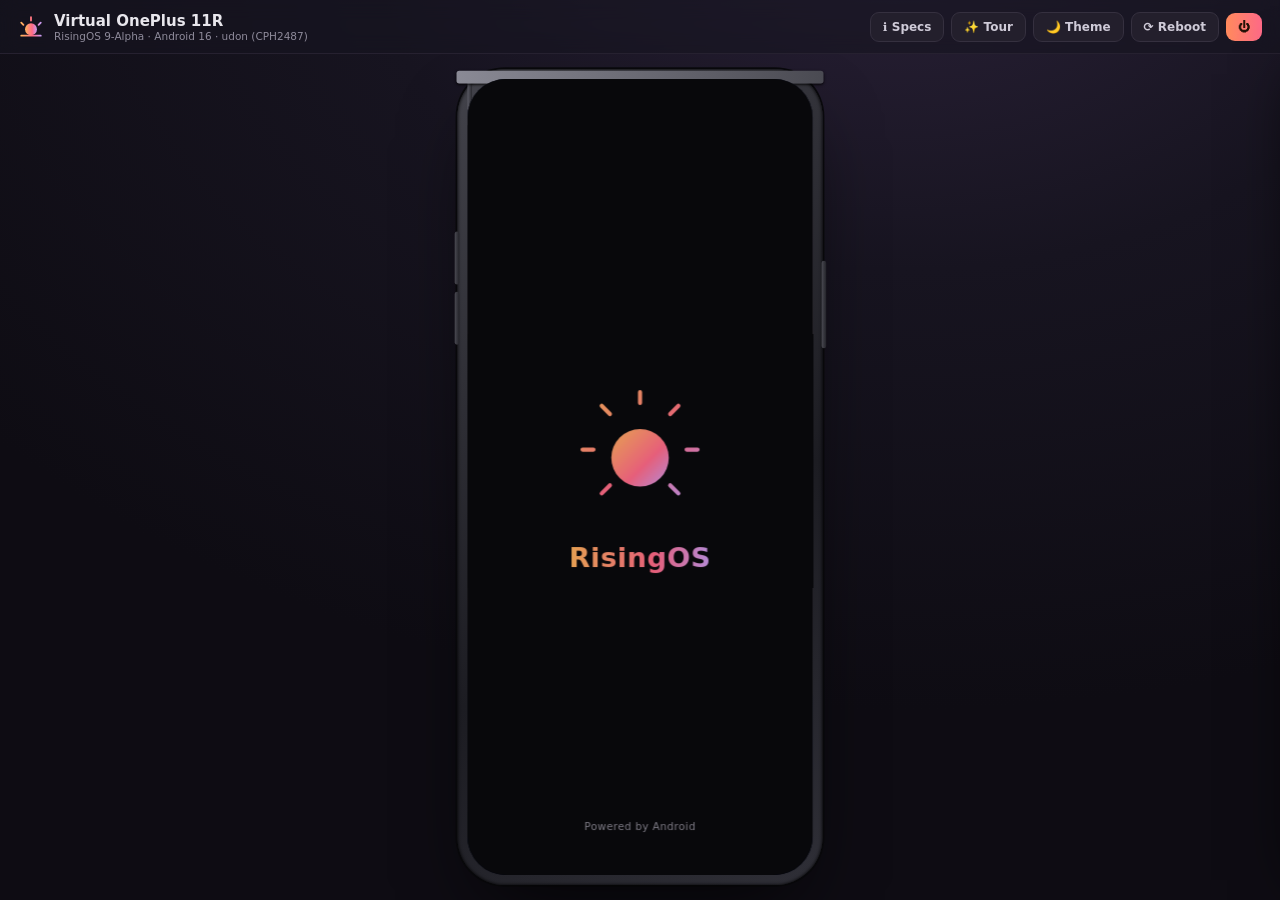
<file: docs/index.html>
<!DOCTYPE html>
<html lang="en">
<head>
<meta charset="UTF-8">
<meta name="viewport" content="width=device-width, initial-scale=1.0">
<title>Virtual OnePlus 11R · RisingOS 9 Alpha</title>
<link rel="icon" href='data:image/svg+xml,<svg xmlns="http://www.w3.org/2000/svg" viewBox="0 0 24 24"><circle cx="12" cy="14" r="6" fill="%23ff8a5c"/><path d="M2 20h20" stroke="%23ff6a88" stroke-width="2.5" stroke-linecap="round"/></svg>'>
<link rel="stylesheet" href="style.css">
</head>
<body>
<div class="desk">
  <!-- ======== top toolbar (AI-Studio style) ======== -->
  <div class="topbar">
    <div class="tb-brand">
      <svg class="sun" viewBox="0 0 48 48"><defs><linearGradient id="sg2" x1="0" y1="0" x2="1" y2="0"><stop offset="0" stop-color="#ffb35c"/><stop offset=".6" stop-color="#ff6a88"/><stop offset="1" stop-color="#c99bf1"/></linearGradient></defs><circle cx="24" cy="28" r="11" fill="url(#sg2)"/><path d="M6 40h36M24 12v-6M10 20l-4-4M38 20l4-4" stroke="url(#sg2)" stroke-width="3.4" stroke-linecap="round"/></svg>
      <div>Virtual OnePlus 11R<span class="tb-sub">RisingOS 9-Alpha · Android 16 · udon (CPH2487)</span></div>
    </div>
    <div class="tb-actions">
      <button id="tbInfo" title="Specs &amp; help">ℹ️ Specs</button>
      <button id="tbTour" title="Feature tour">✨ Tour</button>
      <button id="tbTheme" title="Toggle theme">🌙 Theme</button>
      <button id="tbReboot" title="Reboot device">⟳ Reboot</button>
      <button id="tbPower" title="Power menu" class="hot">⏻</button>
    </div>
  </div>

  <div class="workwrap">
  <!-- ======== side panel (collapsed drawer) ======== -->
  <div class="panel" id="specPanel">
    <button class="panelclose" id="panelClose">✕</button>
    <div class="brand">
      <svg class="sun" viewBox="0 0 48 48"><defs><linearGradient id="sg" x1="0" y1="0" x2="1" y2="0"><stop offset="0" stop-color="#ffb35c"/><stop offset=".6" stop-color="#ff6a88"/><stop offset="1" stop-color="#c99bf1"/></linearGradient></defs><circle cx="24" cy="28" r="11" fill="url(#sg)"/><path d="M6 40h36M24 12v-6M10 20l-4-4M38 20l4-4" stroke="url(#sg)" stroke-width="3.4" stroke-linecap="round"/></svg>
      <h1>Virtual 11R<small>RisingOS 9 · interactive simulator</small></h1>
    </div>

    <div class="chips">
      <span class="chip hot">RisingOS 9-Alpha</span>
      <span class="chip">Android 16</span>
      <span class="chip">GAPPS</span>
      <span class="chip">COMMUNITY</span>
      <span class="chip">udon · CPH2487</span>
    </div>

    <div class="blurb">
      An interactive re-creation of your build <b>RisingOS-9-Alpha-260826-2207-GAPPS-COMMUNITY-udon</b>
      running on the <b>OnePlus 11R 5G</b>. Everything on the phone is clickable —
      boot, unlock, quick settings, RisingOS customisations, hardware buttons and more.
    </div>

    <div class="specs">
      <div><span>Model</span><span>OnePlus 11R 5G · CPH2487</span></div>
      <div><span>SoC</span><span>Snapdragon 8+ Gen 1 (SM8475)</span></div>
      <div><span>Display</span><span>6.74" 1240×2772 AMOLED · 120Hz</span></div>
      <div><span>Android</span><span>16 (Baklava)</span></div>
      <div><span>Firmware base</span><span>OxygenOS 16.0.5.1002(EX01)</span></div>
      <div><span>Features</span><span>FOD · Alert slider · Dolby Atmos · OPlus Cam</span></div>
      <div><span>Maintainer</span><span>Gokulgethu</span></div>
    </div>

    <div class="hints">
      <b>Try this:</b><br>
      🔒 &nbsp;Hold the <b>fingerprint</b> (or swipe up) to unlock<br>
      🌞 &nbsp;Pull down from the <b>top of the screen</b> for Quick Settings<br>
      🎚️ &nbsp;Click the <b>alert slider</b> (top-left edge) to cycle ring modes<br>
      ⏻ &nbsp;<b>Long-press the power key</b> for the power menu<br>
      ⬆️ &nbsp;Drag up from the <b>bottom bar</b> for the app drawer / to go home<br>
      🎨 &nbsp;Open <b>Customisations</b> — every option actually works<br>
      🥞 &nbsp;In <i>Settings → About phone</i>, tap <b>Android version</b> ×7
    </div>

    <div class="btnrow">
      <button class="tourbtn" id="tourBtn">✨ Take the feature tour</button>
    </div>

    <div class="disc">
      <b>Note:</b> this is a faithful <b>UI simulation</b> of the ROM, rebuilt from your device tree
      (<code style="background:#242030;border-radius:5px;padding:0 5px">rising_udon.mk</code>) and build metadata —
      not the OS image itself running. Device-specific ARM builds require real 11R hardware.
    </div>
  </div>

  <!-- ======== stage ======== -->
  <div class="stage">
    <div class="scaler" id="scaler">
      <div class="phone" id="phone">
        <div class="antenna"></div>

        <!-- hardware keys -->
        <div class="slider m-ring" id="slider" title="Alert slider"><div class="knob"></div></div>
        <button class="hwbtn vol vup" id="volUp" title="Volume up"></button>
        <button class="hwbtn vol vdn" id="volDn" title="Volume down"></button>
        <button class="hwbtn pwbtn" id="powerBtn" title="Power"></button>

        <div class="screen" id="screen" data-theme="dark">
          <div class="wallpaper"></div>

          <!-- home -->
          <div class="layer home" id="home">
            <div class="glance">
              <div>
                <div class="gd" id="glanceDate">Thu, Aug 27</div>
                <div class="gw">☀️ 33° Kallakurichi</div>
              </div>
            </div>
            <div class="grid" id="homeGrid"></div>
            <div class="hgrow"></div>
            <div class="searchpill" id="searchPill">
              <span class="g">G</span> Search your phone and more
              <span class="mic" id="pillIcons"></span>
            </div>
            <div class="dock" id="dock"></div>
          </div>

          <!-- drawer -->
          <div class="drawer" id="drawer">
            <div class="dsear">🔍 &nbsp;Search apps</div>
            <div class="dgrid" id="drawerGrid"></div>
          </div>

          <!-- app window -->
          <div class="layer appwin" id="appwin">
            <div class="apphead">
              <button class="back" id="appBack">←</button>
              <span id="appTitle">App</span>
            </div>
            <div class="appbody" id="appbody"></div>
          </div>

          <!-- options sheet -->
          <div class="sheetscrim" id="sheetscrim"></div>
          <div class="sheet" id="sheet"><h4 id="sheetTitle"></h4><div id="sheetOpts"></div></div>

          <!-- lock -->
          <div class="layer lock" id="lock">
            <svg class="lockpad" viewBox="0 0 24 24" fill="none" stroke="#fff" stroke-width="2"><rect x="5" y="10" width="14" height="10" rx="2.5"/><path d="M8 10V7a4 4 0 1 1 8 0v3"/></svg>
            <div class="lc" id="lockClock">
              <div class="lc-t" id="lcTime">2:32</div>
              <div class="lc-d" id="lcDate">Thu, Aug 27</div>
            </div>
            <div class="lockwx">☀️ 33° · Kallakurichi</div>
            <div class="notifs" id="lockNotifs"></div>
            <div class="fod" id="fod"></div>
            <div class="lockchip l" id="lockTorch"></div>
            <div class="lockchip r" id="lockCam"></div>
            <div class="lockhint">Swipe up or hold fingerprint to unlock</div>
          </div>

          <!-- quick settings -->
          <div class="qsscrim" id="qsscrim"></div>
          <div class="qs" id="qs">
            <div class="qshead">
              <div><div class="qt" id="qsTime">2:32</div><div class="qd" id="qsDate">Thu, Aug 27</div></div>
              <div class="qsicrow" id="qsIcons"></div>
            </div>
            <div class="media-card-wrap"><div class="mediac">
              <div class="art"></div>
              <div class="mt"><b>Sunrise Lofi — Rise Up Mix</b><span>Rising Tunes</span></div>
              <button id="mediaPlay"></button>
            </div></div>
            <div class="tiles" id="tiles"></div>
            <div class="brightrow">
              <span id="bsun"></span>
              <input type="range" id="bright" min="15" max="100" value="78">
            </div>
          </div>

          <!-- power menu -->
          <div class="pmscrim" id="pmscrim"></div>
          <div class="pm" id="pm"></div>

          <!-- volume -->
          <div class="volpanel" id="volpanel" style="opacity:0;pointer-events:none">
            <span id="volIco"></span>
            <div class="vtrack"><i id="vfill" style="height:55%"></i></div>
            <b id="vnum" style="font-size:11px">55</b>
          </div>

          <!-- boot / off / easter egg / overlays -->
          <div class="layer boot" id="boot">
            <svg class="sunanim" viewBox="0 0 100 100">
              <defs><linearGradient id="bsg" x1="0" y1="0" x2="1" y2="1"><stop offset="0" stop-color="#ffb35c"/><stop offset=".6" stop-color="#ff6a88"/><stop offset="1" stop-color="#c99bf1"/></linearGradient></defs>
              <g class="rays" stroke="url(#bsg)" stroke-width="3" stroke-linecap="round">
                <path d="M50 8v8M78 18l-6 6M92 50h-8M78 82l-6-6M22 18l6 6M8 50h8M22 82l6-6"/>
              </g>
              <circle class="sunrise" cx="50" cy="56" r="21" fill="url(#bsg)"/>
              <path d="M14 84h72" stroke="url(#bsg)" stroke-width="5" stroke-linecap="round"/>
            </svg>
            <div class="word">RisingOS</div>
            <div class="legal">Powered by Android</div>
          </div>

          <div class="layer off hidden" id="off">
            <div class="at" id="aodTime">2:32</div>
            <div class="ad" id="aodDate">Thu, Aug 27</div>
            <div class="hint">Press the power key to wake</div>
          </div>

          <div class="layer egg hidden" id="egg">
            <div class="sun"></div>
            <h2>Baklava</h2>
            <p>Android 16 · RisingOS 9-Alpha<br>Built with ❤️ by Gokulgethu for udon</p>
          </div>

          <div class="flash" id="flash"></div>
          <div class="toast" id="toast"></div>

          <!-- status bar + gesture -->
          <div class="statusbar" id="statusbar">
            <span id="sbTime">2:32</span>
            <span class="sb-right" id="sbRight"></span>
          </div>
          <div class="ghit" id="ghit"></div>
          <div class="gesture"><i></i></div>
          <div class="punch"></div>
        </div>
      </div>
    </div>
  </div>
  </div><!-- /workwrap -->
</div>

<!-- feature tour -->
<div class="tourscrim hidden" id="tour">
  <div class="tourcard">
    <h3 id="tTitle"></h3>
    <p id="tText"></p>
    <div class="nav">
      <button class="tclose" id="tClose">Close</button>
      <div class="tdots" id="tDots"></div>
      <button class="tnext" id="tNext">Next →</button>
    </div>
  </div>
</div>

<script src="app.js"></script>
</body>
</html>
</file>
<file: docs/style.css>
/* ============================================================
   Virtual OnePlus 11R — RisingOS 9 Alpha interactive simulator
   ============================================================ */
:root{
  --accent:#ff8a5c;            /* sunrise */
  --accent-ink:#241206;
  --bg-d:#131315;
  --surf-d:#1b1b1f;
  --surf2-d:#26262c;
  --ink-d:#f2f0f4;
  --ink2-d:#b9b6bf;
  --bg-l:#f6f2fa;
  --surf-l:#ffffff;
  --surf2-l:#eee9f5;
  --ink-l:#1b1a1e;
  --ink2-l:#5c5964;
  --ok:#8fd0a4; --warn:#ffb55c; --bad:#ff8a80;
  --dur:.28s;
  --pw:400px; --ph:894px;
}

*{box-sizing:border-box;margin:0;padding:0;-webkit-tap-highlight-color:transparent}
html,body{height:100%}
body{
  font-family:"Segoe UI",system-ui,Roboto,"Helvetica Neue",Arial,sans-serif;
  background:radial-gradient(1200px 800px at 70% -10%,#2a2138 0%,#171420 45%,#0e0c13 100%);
  color:#e8e6ec;overflow:hidden;user-select:none;
}

/* ---------- desk layout (AI-Studio style: slim toolbar + centered device) ---------- */
.desk{display:flex;flex-direction:column;height:100vh;width:100vw}
.workwrap{flex:1;display:flex;min-height:0;position:relative}
.topbar{
  flex:none;height:54px;display:flex;align-items:center;justify-content:space-between;gap:10px;
  padding:0 18px;border-bottom:1px solid #262130;background:#17142099;backdrop-filter:blur(10px);z-index:120;
}
.tb-brand{display:flex;align-items:center;gap:10px;font-weight:700;font-size:15px;min-width:0;white-space:nowrap;overflow:hidden;flex-direction:row}
.tb-brand .sun{width:26px;height:26px;flex:none}
.tb-brand .tb-sub{font-size:10.5px;font-weight:500;color:#8f8b9b;display:block}
.tb-actions{display:flex;align-items:center;gap:7px}
.tb-actions button{
  border:1px solid #35303f;background:#231f2c;color:#cfcbd8;border-radius:9px;
  padding:7px 12px;font-size:12px;font-weight:600;transition:.15s;white-space:nowrap;
}
.tb-actions button:hover{background:#2d2837;border-color:#453e52}
.tb-actions button.hot{background:linear-gradient(90deg,#ff8a5c,#ff6a88);color:#241206;border:none}
.panel{
  position:fixed;top:54px;right:0;bottom:0;width:min(390px,94vw);z-index:150;
  padding:26px 22px 20px;display:flex;flex-direction:column;gap:14px;overflow-y:auto;scrollbar-width:thin;
  background:#14111bf4;backdrop-filter:blur(14px);border-left:1px solid #2c2836;
  transform:translateX(105%);transition:transform .3s cubic-bezier(.5,0,.2,1);box-shadow:-20px 0 60px -20px #000c;
}
.panel.open{transform:none}
.panelclose{position:absolute;top:12px;right:14px;width:32px;height:32px;border-radius:50%;border:1px solid #35303f;background:#231f2c;color:#cfcbd8;font-size:14px;display:flex;align-items:center;justify-content:center}
.brand{display:flex;align-items:center;gap:12px}
.brand .sun{width:42px;height:42px}
.brand h1{font-size:26px;font-weight:700;letter-spacing:.2px;background:linear-gradient(90deg,#ffb35c,#ff6a88 55%,#c99bf1);-webkit-background-clip:text;background-clip:text;color:transparent}
.brand small{display:block;color:#9c99a6;font-weight:500;-webkit-text-fill-color:#9c99a6;background:none}
.chips{display:flex;flex-wrap:wrap;gap:8px}
.chip{font-size:12px;font-weight:600;padding:6px 11px;border-radius:999px;background:#231f2c;border:1px solid #35303f;color:#cfcbd8}
.chip.hot{background:linear-gradient(90deg,#ff8a5c22,#ff6a8833);border-color:#ff6a8866;color:#ffc9a8}
.blurb{font-size:13.5px;line-height:1.65;color:#b6b3c0}
.blurb b{color:#ffb98e}
.specs{border:1px solid #2c2836;border-radius:16px;background:#181521cc;padding:6px 4px}
.specs div{display:flex;justify-content:space-between;padding:8px 14px;font-size:12.5px;border-bottom:1px dashed #262130}
.specs div:last-child{border-bottom:0}
.specs span:first-child{color:#8f8b9b}
.specs span:last-child{color:#e6e3ec;font-weight:600}
.hints{font-size:12.5px;color:#9f9bac;line-height:2}
.hints b{color:#d9d5e2;font-weight:600}
.hints code{background:#242030;border:1px solid #332d42;padding:1px 7px;border-radius:6px;font-size:11.5px}
.btnrow{display:flex;gap:10px;margin-top:2px}
button{font-family:inherit;cursor:pointer}
.tourbtn{
  border:none;border-radius:12px;padding:12px 18px;font-size:14px;font-weight:700;color:#241206;
  background:linear-gradient(90deg,#ffb35c,#ff6a88);box-shadow:0 8px 22px -8px #ff6a8899;transition:.2s;
}
.tourbtn:hover{transform:translateY(-2px);box-shadow:0 12px 26px -8px #ff6a88bb}
.disc{font-size:11px;color:#6f6b7c;line-height:1.6}
.disc b{color:#9894a5}

/* ---------- stage / phone hardware ---------- */
.stage{flex:1;display:flex;align-items:center;justify-content:center;position:relative;min-width:0;padding:8px}
.scaler{transform-origin:center center}
.phone{
  position:relative;width:var(--pw);height:var(--ph);
  background:linear-gradient(145deg,#43434b,#1c1c22 60%,#2f2f37);
  border-radius:52px;padding:11px;
  box-shadow:0 40px 90px -30px #000c,0 0 0 2px #0a0a0d,inset 0 0 4px #000;
}
.screen{
  position:absolute;inset:11px;border-radius:42px;overflow:hidden;background:#000;color:var(--ink-d);
  filter:brightness(var(--bright,1));
}
.phone .antenna{position:absolute;left:60px;right:60px;height:2px;background:#ffffff08;border-radius:2px;top:5px}

.hwbtn{position:absolute;border:none;background:linear-gradient(90deg,#4a4a52,#232329);}
.pwbtn{right:-3.5px;top:210px;width:5px;height:96px;border-radius:3px}
.pwbtn:active{transform:scaleX(.7)}
.vol{right:-3.5px;width:5px;border-radius:3px}
/* OnePlus puts volume LEFT, power RIGHT; slider LEFT top */
.vol{left:-3.5px;right:auto}
.vup{top:178px;height:58px}
.vdn{top:244px;height:58px}
.slider{left:-3.5px;top:96px;width:5px;height:52px;border-radius:3px;background:linear-gradient(90deg,#5a5a64,#2a2a30);cursor:pointer}
.slider .knob{position:absolute;left:-1px;right:-1px;height:14px;border-radius:3px;background:linear-gradient(90deg,#8a8a95,#4a4a52);box-shadow:0 1px 3px #000;transition:top .25s cubic-bezier(.3,1.6,.4,1)}
.slider.m-ring .knob{top:2px}.slider.m-vib .knob{top:19px}.slider.m-silent .knob{top:36px}

.punch{position:absolute;top:20px;left:50%;transform:translateX(-50%);width:15px;height:15px;border-radius:50%;
  background:radial-gradient(circle at 35% 35%,#16181c 0%,#000 62%);box-shadow:0 0 0 3px #00000055, inset 0 0 3px #0af3;z-index:60;pointer-events:none}

/* ---------- generic layers ---------- */
.layer{position:absolute;inset:0}
.hidden{display:none!important}
.wallpaper{position:absolute;inset:0;background:url("assets/wallpaper.jpg") center/cover no-repeat;transition:filter .4s}
.screen[data-theme="dark"] .wallpaper{filter:brightness(.72) saturate(1.05)}

.toast{
  position:absolute;left:50%;bottom:60px;transform:translateX(-50%) translateY(20px);z-index:90;
  background:#26262cee;backdrop-filter:blur(8px);color:#f2f0f4;border:1px solid #ffffff22;
  padding:10px 18px;border-radius:14px;font-size:13px;opacity:0;transition:.25s;pointer-events:none;max-width:84%;text-align:center;
}
.toast.show{opacity:1;transform:translateX(-50%) translateY(0)}
.flash{position:absolute;inset:0;background:#fff;z-index:95;opacity:0;pointer-events:none;transition:opacity .12s}
.flash.go{opacity:.95}

/* ---------- status bar ---------- */
.statusbar{
  position:absolute;top:0;left:0;right:0;height:46px;z-index:70;display:flex;align-items:center;justify-content:space-between;
  padding:14px 26px 0;font-size:14px;font-weight:600;cursor:grab;text-shadow:0 1px 2px #0006;
}
.statusbar .ic{display:inline-flex;width:18px;height:18px;vertical-align:-4px}
.sb-right{display:flex;align-items:center;gap:5px}
.batt{width:24px;height:13px;border:1.6px solid currentColor;border-radius:4px;position:relative;opacity:.95}
.batt::after{content:"";position:absolute;right:-4.5px;top:3px;width:2.5px;height:5px;background:currentColor;border-radius:0 2px 2px 0}
.batt i{position:absolute;inset:1.5px;background:currentColor;border-radius:1.5px;transform-origin:left;display:block}
.batt.saver i{background:#ff9d45}
.batt.saver{border-color:#ff9d45}.batt.saver::after{background:#ff9d45}
.batcircle{width:22px;height:22px;border-radius:50%;
  background:conic-gradient(var(--battcol,#fff) var(--lv,87%),#ffffff44 0);
  -webkit-mask:radial-gradient(circle,#0000 5.5px,#000 6px);mask:radial-gradient(circle,#0000 5.5px,#000 6px)}
.sb-alarm{font-size:11px}

/* ---------- gesture ---------- */
.gesture{position:absolute;bottom:0;left:0;right:0;height:30px;z-index:66;display:flex;align-items:flex-end;justify-content:center;padding-bottom:8px}
.gesture i{width:110px;height:4px;border-radius:3px;background:#fffc;box-shadow:0 1px 2px #0005}
.ghit{position:absolute;bottom:0;left:0;right:0;height:17px;z-index:65;cursor:grab}
.msg-l{align-self:flex-start;background:var(--surf2-d);padding:9px 14px;border-radius:16px 16px 16px 4px;max-width:75%;font-size:13.5px}
.screen[data-theme="light"] .msg-l{background:var(--surf2-l)}
.msg-r{align-self:flex-end;background:var(--accent);color:var(--accent-ink);padding:9px 14px;border-radius:16px 16px 4px 16px;max-width:75%;font-size:13.5px}
.msgbar{position:sticky;bottom:0;padding:10px 14px;display:flex;gap:8px;background:var(--bg-d)}
.screen[data-theme="light"] .msgbar{background:var(--bg-l)}
.msgin{flex:1;background:var(--surf2-d);border:none;border-radius:999px;padding:11px 16px;color:inherit;font-size:13.5px;outline:none}
.screen[data-theme="light"] .msgin{background:var(--surf2-l);box-shadow:0 1px 4px #0002}
.msgsnd{width:42px;height:42px;border:none;border-radius:50%;background:var(--accent);color:var(--accent-ink);display:flex;align-items:center;justify-content:center;cursor:pointer}
.msgsnd svg{width:18px;height:18px}

/* ---------- boot ---------- */
.boot{background:#09090c;z-index:80;display:flex;flex-direction:column;align-items:center;justify-content:center;gap:0}
.boot .sunanim{width:150px;height:150px;margin-bottom:26px}
.boot .word{font-size:30px;font-weight:700;letter-spacing:.5px;background:linear-gradient(90deg,#ffb35c,#ff6a88 60%,#c99bf1);-webkit-background-clip:text;color:transparent;animation:bpulse 1.6s ease-in-out infinite}
.boot .legal{position:absolute;bottom:46px;font-size:11.5px;color:#8b8894;letter-spacing:.4px}
@keyframes bpulse{50%{opacity:.65}}
.sunrise{animation:sunrise 2.2s ease-out}
@keyframes sunrise{from{transform:translateY(38px);opacity:0}}
.rays{transform-origin:center;animation:rays 7s linear infinite}
@keyframes rays{to{transform:rotate(360deg)}}

/* ---------- lock ---------- */
.lock{z-index:40;display:flex;flex-direction:column;align-items:center;background:linear-gradient(#0003,#0002 40%,#0005);
  transition:transform .5s cubic-bezier(.7,0,.2,1),opacity .45s}
.lock.away{transform:translateY(-110%);opacity:.4;pointer-events:none}
.lockpad{margin-top:34px;width:15px;height:15px;opacity:.85}
.lc{margin-top:2px;text-align:center;text-shadow:0 2px 14px #0009}
.lc .lc-t{font-size:74px;font-weight:650;letter-spacing:-1px;line-height:1.05}
.lc .lc-d{font-size:15px;color:#fff;opacity:.95;font-weight:500;margin-top:2px}
.lc-alt .lc-t{font-family:ui-monospace,monospace;font-size:64px;font-weight:400;color:#ff7a6e}
.lc-min .lc-t{font-size:46px;font-weight:300;letter-spacing:3px}
.lockwx{margin-top:10px;font-size:12.5px;background:#0006;backdrop-filter:blur(6px);padding:6px 13px;border-radius:999px;border:1px solid #ffffff22}
.notifs{margin-top:16px;width:86%;display:flex;flex-direction:column;gap:9px}
.notif{background:#17171bd9;backdrop-filter:blur(10px);border:1px solid #ffffff14;border-radius:16px;padding:10px 13px;display:flex;gap:10px;align-items:center;font-size:12px}
.notif .ni{width:30px;height:30px;border-radius:9px;display:flex;align-items:center;justify-content:center;flex:none}
.notif b{display:block;font-size:12.5px}
.notif p{opacity:.75;font-size:11.5px;white-space:nowrap;overflow:hidden;text-overflow:ellipsis;max-width:230px}
.dndnote{margin-top:14px;font-size:12px;background:#0008;padding:6px 12px;border-radius:999px}
.fod{position:absolute;left:50%;transform:translateX(-50%);top:77.6%;width:64px;height:64px;border-radius:50%;
  border:1.5px solid #ffffff55;background:#ffffff10;backdrop-filter:blur(2px);display:flex;align-items:center;justify-content:center;transition:.2s;cursor:pointer}
.fod svg{width:38px;height:38px;opacity:.9}
.fod.hold{background:#ffffff30;box-shadow:0 0 44px 6px #ff8a5c66,0 0 14px 2px #fff5;border-color:#fff}
.fod:active{transform:translateX(-50%) scale(1.08)}
.lockhint{position:absolute;bottom:44px;font-size:11.5px;color:#fff;opacity:.75;letter-spacing:.3px;animation:hintfloat 2.4s ease-in-out infinite}
@keyframes hintfloat{50%{transform:translateY(-5px);opacity:1}}
.lockchip{position:absolute;bottom:34px;width:42px;height:42px;border-radius:50%;background:#0007;border:1px solid #ffffff2a;display:flex;align-items:center;justify-content:center;color:#fff;cursor:pointer;transition:.2s}
.lockchip:active{transform:scale(1.12);background:#ffffff22}
.lockchip.l{left:44px}.lockchip.r{right:44px}
.lockchip svg{width:20px;height:20px}

/* ---------- home / launcher ---------- */
.home{z-index:10;display:flex;flex-direction:column;padding:54px 22px 40px}
.glance{margin:6px 6px 18px;display:flex;align-items:center;gap:12px;text-shadow:0 1px 8px #000a}
.glance .gd{font-size:13.5px;font-weight:600}
.glance .gw{font-size:13px;opacity:.9}
.grid{display:grid;grid-template-columns:repeat(4,1fr);gap:16px 8px;padding:0 4px}
.appbtn{display:flex;flex-direction:column;align-items:center;gap:6px;background:none;border:none;color:#fff;cursor:pointer;transition:transform .15s}
.appbtn:active{transform:scale(.88)}
.appbtn small{font-size:11px;font-weight:500;text-shadow:0 1px 4px #000b;white-space:nowrap}
.appicon{width:52px;height:52px;border-radius:16px;display:flex;align-items:center;justify-content:center;box-shadow:0 4px 10px -3px #0008;position:relative}
.appicon svg{width:26px;height:26px}
.hgrow{flex:1}
.searchpill{margin:0 6px;height:44px;border-radius:999px;background:#f2eef7e6;backdrop-filter:blur(8px);display:flex;align-items:center;gap:10px;padding:0 16px;color:#454148;font-size:13.5px;box-shadow:0 4px 14px -4px #0006;cursor:pointer}
.screen[data-theme="dark"] .searchpill{background:#201d27d9;color:#d6d2de}
.searchpill .g{font-weight:700;font-size:16px;background:linear-gradient(90deg,#4285f4,#ea4335,#fbbc05,#34a853);-webkit-background-clip:text;color:transparent}
.searchpill .mic{margin-left:auto;display:flex;gap:12px;opacity:.75}
.dock{margin-top:14px;display:flex;justify-content:space-around;padding:10px 8px 4px;border-radius:26px;background:#ffffff26;backdrop-filter:blur(10px)}
.screen[data-theme="dark"] .dock{background:#0000003a}

/* drawer */
.drawer{position:absolute;inset:0;z-index:26;background:#101014e8;backdrop-filter:blur(14px);border-radius:34px 34px 0 0;
  transform:translateY(102%);transition:transform .38s cubic-bezier(.6,0,.25,1);display:flex;flex-direction:column;padding:20px 20px 40px}
.drawer.open{transform:translateY(0)}
.drawer .dsear{margin:2px 8px 14px;height:42px;border-radius:999px;background:#2a2933;display:flex;align-items:center;gap:10px;padding:0 15px;color:#bdb9c8;font-size:13px}
.drawer .dgrid{flex:1;overflow-y:auto;display:grid;grid-template-columns:repeat(4,1fr);gap:20px 8px;align-content:start;padding:6px 4px;scrollbar-width:none}
.drawer .dgrid::-webkit-scrollbar{display:none}
.drawer .appbtn small{font-size:11px;color:#e9e6ef}

/* ---------- app window ---------- */
.appwin{z-index:30;transform:translateY(3%);opacity:0;pointer-events:none;transition:.25s;display:flex;flex-direction:column;
  background:var(--bg-d);color:var(--ink-d)}
.screen[data-theme="light"] .appwin{background:var(--bg-l);color:var(--ink-l)}
.appwin.open{transform:none;opacity:1;pointer-events:auto}
.apphead{display:flex;align-items:center;gap:12px;padding:56px 18px 12px;font-size:18px;font-weight:650}
.apphead .back{width:34px;height:34px;border-radius:50%;display:flex;align-items:center;justify-content:center;background:none;border:none;color:inherit}
.apphead .back:active{background:#88888830}
.appbody{flex:1;overflow-y:auto;overscroll-behavior:contain;scrollbar-width:none;padding-bottom:24px}
.appbody::-webkit-scrollbar{display:none}

/* ---------- settings UI ---------- */
.scard{margin:10px 14px;border-radius:20px;background:var(--surf-d);overflow:hidden}
.screen[data-theme="light"] .scard{background:var(--surf-l);box-shadow:0 2px 10px -6px #0003}
.sect{margin:20px 24px 2px;font-size:12px;font-weight:700;letter-spacing:.6px;text-transform:uppercase;color:var(--accent)}
.srow{display:flex;align-items:center;gap:14px;padding:13px 16px;cursor:pointer;transition:background .15s}
.srow:active{background:#88888822}
.srow + .srow{border-top:1px solid #88888818}
.sic{width:36px;height:36px;border-radius:12px;background:var(--surf2-d);display:flex;align-items:center;justify-content:center;flex:none}
.screen[data-theme="light"] .sic{background:var(--surf2-l)}
.sic svg{width:19px;height:19px}
.stx{flex:1;min-width:0}
.stx b{display:block;font-size:14px;font-weight:600}
.stx span{font-size:12px;color:var(--accent);font-weight:600}
.screen[data-theme="dark"] .stx span{color:var(--accent)}
.stx p{font-size:12px;color:#8f8c99;margin-top:1px;white-space:nowrap;overflow:hidden;text-overflow:ellipsis}
.sval{font-size:12.5px;color:#8f8c99}
.schev{color:#8f8c99}
.sear{margin:8px 16px 4px;height:42px;border-radius:999px;background:var(--surf-d);display:flex;align-items:center;gap:10px;padding:0 16px;color:#8f8c99;font-size:13.5px}
.screen[data-theme="light"] .sear{background:var(--surf-l);box-shadow:0 2px 8px -5px #0004}
.tgl{width:44px;height:26px;border-radius:999px;background:#7772;position:relative;transition:.2s;flex:none;border:none}
.tgl::after{content:"";position:absolute;top:3px;left:3px;width:20px;height:20px;border-radius:50%;background:#fff;transition:.2s;box-shadow:0 1px 3px #0006}
.tgl.on{background:var(--accent)}
.tgl.on::after{left:21px}
.seg{display:flex;background:var(--surf2-d);border-radius:12px;padding:3px;gap:3px}
.screen[data-theme="light"] .seg{background:var(--surf2-l)}
.seg button{border:none;background:none;color:inherit;font-size:11.5px;font-weight:600;padding:6px 11px;border-radius:9px}
.seg button.on{background:var(--accent);color:var(--accent-ink)}
.sws{display:flex;gap:10px;padding:4px 2px}
.sw{width:30px;height:30px;border-radius:50%;border:2px solid #0000;cursor:pointer;transition:.15s}
.sw.on{border-color:#fff;transform:scale(1.12);box-shadow:0 0 10px -2px var(--acc)}
.pad16{padding:14px 16px}
.subnote{padding:16px 22px;font-size:12.5px;line-height:1.7;color:#8f8c99}
.subnote b{color:inherit}
.bigabout{text-align:center;padding:22px 16px 8px}
.bigabout .rsun{width:74px;height:74px;margin:0 auto 10px;border-radius:22px;display:flex;align-items:center;justify-content:center;
  background:linear-gradient(140deg,#ff8a5c33,#ff6a8833);border:1px solid #ff6a8844}
.bigabout h2{font-size:19px}
.bigabout p{font-size:12.5px;color:#8f8c99;margin-top:3px}

/* options sheet */
.sheetscrim{position:absolute;inset:0;z-index:46;background:#0008;opacity:0;pointer-events:none;transition:.25s}
.sheetscrim.open{opacity:1;pointer-events:auto}
.sheet{position:absolute;left:0;right:0;bottom:0;z-index:47;background:var(--surf-d);border-radius:26px 26px 0 0;padding:14px 8px 34px;
  transform:translateY(105%);transition:transform .3s cubic-bezier(.5,0,.2,1)}
.screen[data-theme="light"] .sheet{background:var(--surf-l)}
.sheet.open{transform:none}
.sheet h4{padding:6px 18px 10px;font-size:15px}
.sopt{display:flex;align-items:center;justify-content:space-between;padding:13px 20px;font-size:14px;cursor:pointer;border-radius:14px}
.sopt:active{background:#88888825}
.sopt .rd{width:19px;height:19px;border-radius:50%;border:2px solid #8f8c99;position:relative}
.sopt.on .rd{border-color:var(--accent)}
.sopt.on .rd::after{content:"";position:absolute;inset:3px;border-radius:50%;background:var(--accent)}

/* ---------- quick settings ---------- */
.qsscrim{position:absolute;inset:0;z-index:44;background:#0009;opacity:0;pointer-events:none;transition:.3s}
.qsscrim.open{opacity:1;pointer-events:auto}
.qs{position:absolute;top:0;left:0;right:0;z-index:45;background:#17171ce8;backdrop-filter:blur(18px);border-radius:0 0 30px 30px;
  padding:50px 18px 26px;transform:translateY(-104%);transition:transform .34s cubic-bezier(.5,0,.2,1)}
.qs.open{transform:none}
.screen[data-theme="light"] .qs{background:#efeaf6f2;color:var(--ink-l)}
.qshead{display:flex;align-items:center;justify-content:space-between;margin-bottom:12px}
.qshead .qt{font-size:22px;font-weight:650}
.qshead .qd{font-size:11.5px;opacity:.7}
.qsicrow{display:flex;gap:4px}
.qsicrow button{background:none;border:none;color:inherit;width:34px;height:34px;border-radius:50%;display:flex;align-items:center;justify-content:center}
.qsicrow button:active{background:#88888830}
.qsicrow svg{width:19px;height:19px}
.tiles{display:grid;grid-template-columns:repeat(2,1fr);gap:10px}
.tile{border:none;display:flex;align-items:center;gap:10px;background:#2a2a31;color:#cfcbd8;border-radius:20px;padding:12px 13px;text-align:left;transition:.2s;min-height:56px}
.tile .ti{width:34px;height:34px;border-radius:50%;background:#ffffff14;display:flex;align-items:center;justify-content:center;flex:none}
.tile .ti svg{width:18px;height:18px}
.tile b{font-size:12.5px;display:block}
.tile span{font-size:10.5px;opacity:.65;display:block}
.tile.on{background:var(--accent);color:var(--accent-ink)}
.tile.on .ti{background:#00000022}
.tile:active{transform:scale(.96)}
.qs.classic .tiles{grid-template-columns:repeat(4,1fr)}
.qs.classic .tile{flex-direction:column;gap:6px;padding:10px 4px;border-radius:16px;min-height:0;align-items:center}
.qs.classic .tile span{display:none}
.qs.classic .tile b{font-size:10px;font-weight:600;text-align:center}
.brightrow{margin-top:14px;display:flex;align-items:center;gap:12px}
.brightrow svg{width:18px;height:18px;flex:none;opacity:.8}
input[type=range]{-webkit-appearance:none;appearance:none;flex:1;height:26px;background:none;cursor:pointer}
input[type=range]::-webkit-slider-runnable-track{height:12px;border-radius:8px;background:linear-gradient(90deg,var(--accent) var(--v,80%),#ffffff2e var(--v,80%))}
input[type=range]::-webkit-slider-thumb{-webkit-appearance:none;width:4px;height:22px;border-radius:4px;background:#fff;margin-top:-5px}
input[type=range]::-moz-range-track{height:12px;border-radius:8px;background:#ffffff2e}
input[type=range]::-moz-range-progress{height:12px;border-radius:8px;background:var(--accent)}
input[type=range]::-moz-range-thumb{width:4px;height:22px;border:none;border-radius:4px;background:#fff}
.mediac{margin-top:12px;background:#2a2a31;border-radius:18px;padding:11px 13px;display:flex;align-items:center;gap:12px}
.screen[data-theme="light"] .mediac{background:#fff;box-shadow:0 2px 8px -5px #0004}
.mediac .art{width:40px;height:40px;border-radius:10px;background:conic-gradient(#ff8a5c,#ff6a88,#c99bf1,#ff8a5c);flex:none}
.mediac .mt{flex:1;min-width:0}
.mediac .mt b{font-size:12.5px;display:block;white-space:nowrap;overflow:hidden;text-overflow:ellipsis}
.mediac .mt span{font-size:11px;opacity:.65}
.mediac button{background:none;border:none;color:inherit;width:34px;height:34px}
.mediac svg{width:20px;height:20px}

/* ---------- power menu ---------- */
.pmscrim{position:absolute;inset:0;z-index:52;background:#000a;backdrop-filter:blur(6px);opacity:0;pointer-events:none;transition:.25s}
.pmscrim.open{opacity:1;pointer-events:auto}
.pm{position:absolute;z-index:53;transition:.25s;transform:scale(.92);opacity:0;pointer-events:none}
.pm.open{transform:none;opacity:1;pointer-events:auto}
.pm-rising{left:50%;top:50%;transform:translate(-50%,-50%) scale(.92);width:78%;background:#1c1c22f2;border:1px solid #ffffff16;border-radius:26px;padding:20px 16px;display:flex;flex-direction:column;gap:9px}
.pm-rising.open{transform:translate(-50%,-50%)}
.pm-rising h3{font-size:13px;color:#9d99a8;font-weight:600;padding:0 6px 4px}
.pmb{display:flex;align-items:center;gap:13px;border:none;border-radius:16px;padding:13px 15px;font-size:14.5px;font-weight:600;color:#f2f0f4;background:#2b2b33;transition:.15s}
.pmb:active{transform:scale(.97)}
.pmb svg{width:20px;height:20px}
.pmb.hot{background:linear-gradient(90deg,#ff8a5c,#ff6a88);color:#241206}
.pm-a12{right:14px;top:50%;transform:translateY(-50%) scale(.95);display:flex;flex-direction:column;gap:10px}
.pm-a12.open{transform:translateY(-50%)}
.pm-a12 .pmb{border-radius:999px;padding:14px 18px;background:#2b2b33f5;font-size:13.5px}
.pm-classic{left:50%;top:44%;transform:translate(-50%,-50%) scale(.95);width:64%;background:#1c1c22f5;border-radius:18px;padding:8px 0;border:1px solid #ffffff14}
.pm-classic.open{transform:translate(-50%,-50%)}
.pm-classic .pmb{border-radius:0;background:none;font-size:14px;padding:14px 20px}
.pm-classic .pmb:active{background:#ffffff12;transform:none}

/* ---------- volume panel ---------- */
.volpanel{position:absolute;left:8px;top:50%;transform:translateY(-50%);z-index:55;background:#1e1e24f0;border:1px solid #ffffff16;border-radius:999px;
  width:52px;height:230px;display:flex;flex-direction:column;align-items:center;padding:14px 0;gap:8px;transition:.2s}
.vtrack{flex:1;width:10px;border-radius:6px;background:#ffffff1c;position:relative;overflow:hidden}
.vtrack i{position:absolute;bottom:0;left:0;right:0;background:var(--accent);border-radius:6px}
.volpanel svg{width:18px;height:18px}

/* ---------- easter egg / off / tour ---------- */
.egg{z-index:96;background:radial-gradient(500px 400px at 50% 78%,#3b1730 0%,#0c0910 70%);display:flex;flex-direction:column;align-items:center;justify-content:flex-end;padding-bottom:120px;cursor:pointer}
.egg .sun{width:190px;height:190px;border-radius:50%;background:radial-gradient(circle at 42% 38%,#ffd9ae,#ff8a5c 55%,#ff6a88);box-shadow:0 0 90px 18px #ff8a5c66;animation:eggsun 2.4s cubic-bezier(.3,1.3,.4,1)}
@keyframes eggsun{from{transform:translateY(280px) scale(.6)}}
.egg h2{margin-top:26px;font-size:26px;background:linear-gradient(90deg,#ffb35c,#ff6a88);-webkit-background-clip:text;color:transparent}
.egg p{margin-top:6px;font-size:13px;color:#b9b5c2}
.off{z-index:78;background:#000;display:flex;flex-direction:column;align-items:center;padding-top:150px;color:#5c5a64}
.off .at{font-size:52px;font-weight:300}
.off .ad{font-size:13px;margin-top:4px}
.off .hint{position:absolute;bottom:60px;font-size:11px;color:#39373f}
.tourscrim{position:fixed;inset:0;z-index:200;background:#0b0910d9;backdrop-filter:blur(6px);display:flex;align-items:center;justify-content:center}
.tourcard{width:min(420px,90vw);background:#201c2b;border:1px solid #3a3348;border-radius:22px;padding:26px;box-shadow:0 30px 80px -20px #000}
.tourcard h3{font-size:19px;margin-bottom:10px;background:linear-gradient(90deg,#ffb35c,#ff6a88);-webkit-background-clip:text;color:transparent}
.tourcard p{font-size:13.5px;line-height:1.75;color:#c9c5d4;min-height:96px}
.tourcard .nav{display:flex;justify-content:space-between;margin-top:16px;align-items:center}
.tourcard .nav button{border:none;border-radius:10px;padding:9px 16px;font-weight:700;font-size:13px}
.tnext{background:linear-gradient(90deg,#ffb35c,#ff6a88);color:#241206}
.tclose{background:#2c2738;color:#cfcbd8}
.tdots{display:flex;gap:5px}
.tdots i{width:6px;height:6px;border-radius:50%;background:#4a4457}
.tdots i.on{background:#ff8a5c}

/* mock apps */
.viewfinder{position:absolute;inset:0;background:
  radial-gradient(420px 300px at 70% 20%,#3d3355 0%,transparent 60%),
  radial-gradient(500px 420px at 30% 85%,#4a2a3a 0%,transparent 55%),
  linear-gradient(#191521,#0d0b12);}
.vf-grid{position:absolute;inset:0;background:linear-gradient(#ffffff0d 1px,#0000 1px) 0 0/100% 33.4%,linear-gradient(90deg,#ffffff0d 1px,#0000 1px) 0 0/33.4% 100%}
.vf-top{position:absolute;top:60px;left:0;right:0;display:flex;justify-content:center;gap:8px}
.vf-top span{font-size:10.5px;font-weight:700;background:#0008;padding:5px 10px;border-radius:999px;border:1px solid #ffffff26}
.vf-modes{position:absolute;bottom:112px;left:0;right:0;display:flex;justify-content:center;gap:22px;font-size:12px;font-weight:600;color:#ffffffb0}
.vf-modes b{color:#ffd786}
.shutter{position:absolute;bottom:44px;left:50%;transform:translateX(-50%);width:66px;height:66px;border-radius:50%;border:4.5px solid #fff;background:#fff2;cursor:pointer;transition:.15s}
.shutter:active{transform:translateX(-50%) scale(.9);background:#fff}
.vf-thumb{position:absolute;bottom:52px;left:38px;width:46px;height:46px;border-radius:12px;background:url("assets/wallpaper.jpg") center/cover;border:2px solid #fff8}
.vf-cam{position:absolute;bottom:60px;right:38px;width:40px;height:40px;color:#fff;background:#0006;border-radius:50%;border:1px solid #fff3;display:flex;align-items:center;justify-content:center}
.listrow{display:flex;gap:13px;align-items:center;padding:12px 18px;cursor:pointer}
.listrow:active{background:#88888815}
.lavatar{width:44px;height:44px;border-radius:50%;flex:none;display:flex;align-items:center;justify-content:center;font-weight:700;color:#fff}
.ltx{flex:1;min-width:0}
.ltx b{font-size:14px;display:flex;justify-content:space-between}
.ltx b span{font-size:11px;color:#8f8c99;font-weight:500}
.ltx p{font-size:12.5px;color:#8f8c99;white-space:nowrap;overflow:hidden;text-overflow:ellipsis;margin-top:2px}
.photogrid{display:grid;grid-template-columns:repeat(3,1fr);gap:2px;padding:2px}
.photogrid div{aspect-ratio:1;border-radius:4px}
.dialout{font-size:32px;font-weight:500;text-align:center;padding:26px 0 10px;min-height:80px;letter-spacing:1px}
.dialpad{display:grid;grid-template-columns:repeat(3,1fr);gap:6px;padding:6px 30px 0;text-align:center}
.dialpad button{border:none;background:none;color:inherit;font-size:26px;font-weight:500;padding:11px 0;border-radius:16px}
.dialpad button:active{background:#88888820}
.dialpad small{display:block;font-size:10px;letter-spacing:2px;color:#8f8c99}
.callrow{display:flex;justify-content:center;padding:18px}
.callbtn{width:62px;height:62px;border-radius:50%;background:#38c172;border:none;display:flex;align-items:center;justify-content:center;color:#062}
.callbtn svg{width:26px;height:26px}
.webnote{padding:12px 18px;font-size:12.5px;color:#8f8c99;line-height:1.6}
.quickt{display:grid;grid-template-columns:repeat(4,1fr);gap:8px;padding:8px 18px}
.quickt div{background:var(--surf-d);border-radius:14px;aspect-ratio:1;display:flex;flex-direction:column;align-items:center;justify-content:center;gap:6px;font-size:10px;color:#b9b6bf;cursor:pointer}
.screen[data-theme="light"] .quickt div{background:var(--surf2-l);color:#5c5964}
.bigclock{font-size:64px;font-weight:300;text-align:center;padding:36px 0 6px}
.bigdate{text-align:center;color:#8f8c99;font-size:13.5px;padding-bottom:20px}
.alarmcard{margin:10px 16px;background:var(--surf-d);border-radius:18px;padding:15px 18px;display:flex;align-items:center;justify-content:space-between}
.screen[data-theme="light"] .alarmcard{background:var(--surf-l)}
.alarmcard b{font-size:22px}
.alarmcard p{font-size:11.5px;color:#8f8c99;margin-top:2px}
.fileico{width:38px;height:38px;border-radius:11px;background:#8ab4f833;color:#8ab4f8;display:flex;align-items:center;justify-content:center}
.ytc{padding:18px 14px 20px;display:flex;gap:16px;border-top:1px solid #80808012}
.ytthumb{width:128px;height:76px;border-radius:12px;flex:none;position:relative}
.ytthumb span{position:absolute;bottom:4px;right:5px;font-size:9.5px;background:#000c;padding:1px 5px;border-radius:4px}

@media (max-width:900px){
  .desk{flex-direction:column;overflow-y:auto}
  body{overflow:auto}
  .workwrap{min-height:unset}
  .tb-brand .tb-sub{display:none}
  .tb-actions button{padding:7px 9px;font-size:11px}
  .stage{padding:12px 0 30px}
}
</file>
